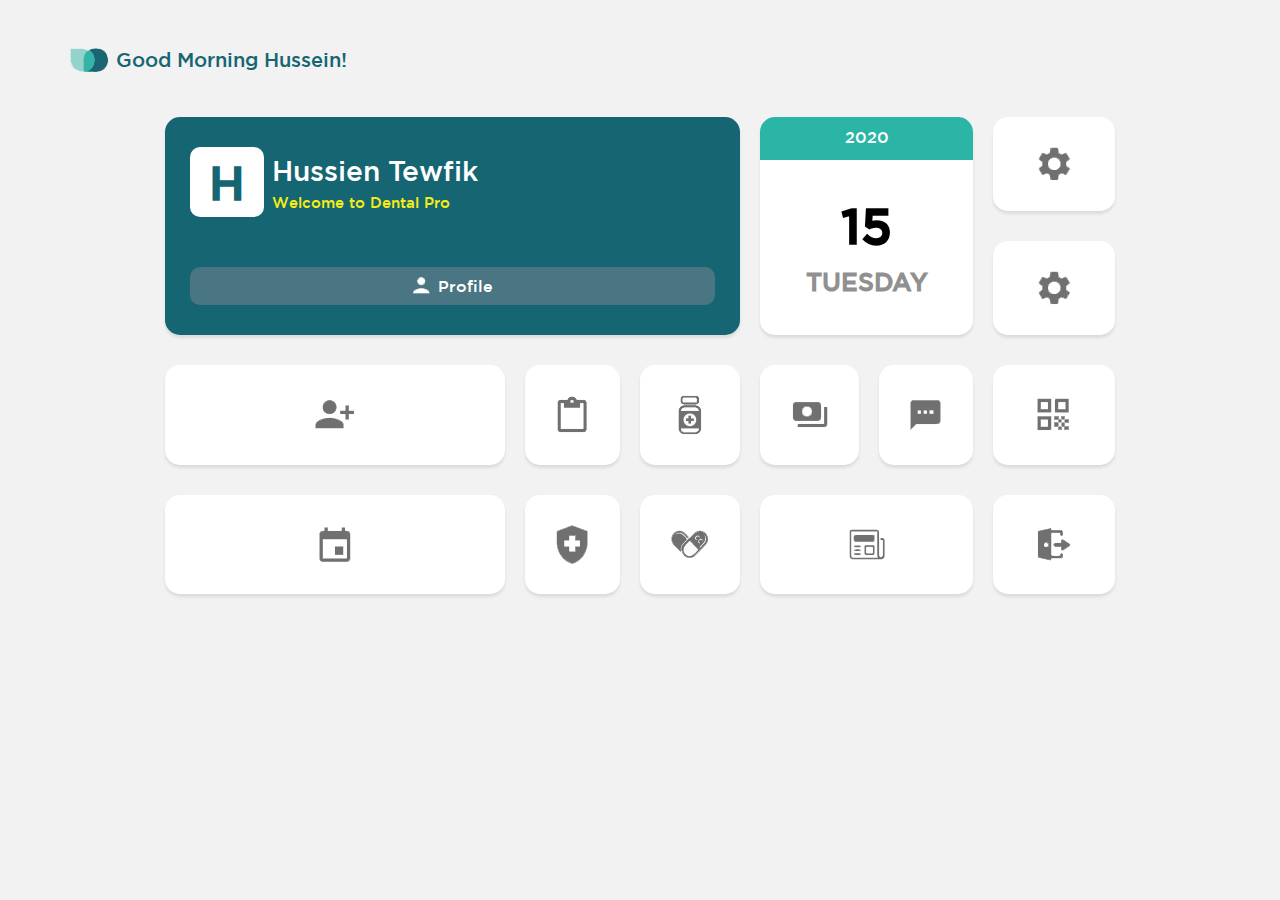
<file: index.html>
<!DOCTYPE html>
<html lang="en">
    <head>
        <title>Home | Dental Pro</title>
        <meta charset="utf-8">
        <meta name="viewport" content="width=device-width, initial-scale=1.0">
        <meta name="description" content="">
        <meta name="author" content="">

        <!-- Favicon -->
        <link rel="icon" href="images/logo.png" type="image/gif" sizes="16x16">

        <!-- Bootstrap -->
        <link href="vendor/bootstrap/css/bootstrap.css" rel="stylesheet" type="text/css">

        <!-- Font -->
        <link href="https://fonts.googleapis.com/css?family=Montserrat:400,400i,700&display=swap" rel="stylesheet" type="text/css">

        <!-- Font Awesome -->
        <link href="vendor/font-awesome/css/font-awesome.css" rel="stylesheet" type="text/css">

        <!-- Custom styles -->
        <link href="css/style.css" rel="stylesheet" type="text/css">
    </head>
    <body>
        <main>
            <div class="container">
                <div class="row mt-5 mb-4 d-flex align-items-center greeting">
                    <img src="images/logo.png" class="mr-2" />
                    <h5 class="mb-0">Good Morning Hussein!</h5>
                </div>
                <div class="icons-wrapper">
                    <div class="wrapper">
                        <div class="welcome-box a">
                            <div class="w-100 d-flex align-items-center">
                                <div class="mr-2 d-flex justify-content-center align-items-center">
                                    <div><p class="letter">H</p></div>
                                </div>
                                <div>
                                    <p class="mb-0 name">Hussien Tewfik</p>
                                    <p class="greeting-txt mb-0">Welcome to Dental Pro</p>
                                </div>
                            </div>
                            <div class="w-100">
                                <a href="javascript:void(0);" class="btn btn-gray w-100 d-flex justify-content-center align-items-center"><img src="images/profile-icon.png" class="mr-2" /><span class="profile-txt">Profile</span></a>
                            </div>
                        </div>
                        <div class="calendar-box b">
                            <div class="calendar-header">
                                <p class="mb-0">2020</p>
                            </div>
                            <div class="calendar-body flex-wrap">
                                <h5 class="w-100">15</h5>
                                <p class="mb-0 text-uppercase">Tuesday</p>
                            </div>
                        </div>
                        <div class="box c"><img src="images/icon2.png" /></div>
                        <div class="box d"><img src="images/icon2.png" /></div>
                        <div class="box e"><img src="images/icon3.png" /></div>
                        <div class="box f"><img src="images/icon4.png" /></div>
                        <div class="box g"><img src="images/icon5.png" /></div>
                        <div class="box h"><img src="images/icon6.png" /></div>
                        <div class="box i"><img src="images/icon7.png" /></div>
                        <div class="box j"><img src="images/icon8.png" /></div>
                        <div class="box k"><img src="images/icon9.png" /></div>
                        <div class="box l"><img src="images/icon10.png" /></div>
                        <div class="box m"><img src="images/icon11.png" /></div>
                        <div class="box n"><img src="images/icon12.png" /></div>
                        <div class="box o"><img src="images/icon13.png" /></div>
                    </div>
                </div>
            </div>
        </main>
        <!-- JQuery 3.5.1 -->
        <script src="vendor/jquery/jquery-3.5.1.min.js"></script>

        <!-- Bootstrap -->
        <script src="vendor/bootstrap/js/bootstrap.min.js"></script>

        <!-- Font Awesome -->
        <script src="vendor/font-awesome/js/fontawesome.min.js"></script>

        <!-- Custom Script -->
        <script src="js/script.js"></script>
    </body>
</html>
</file>
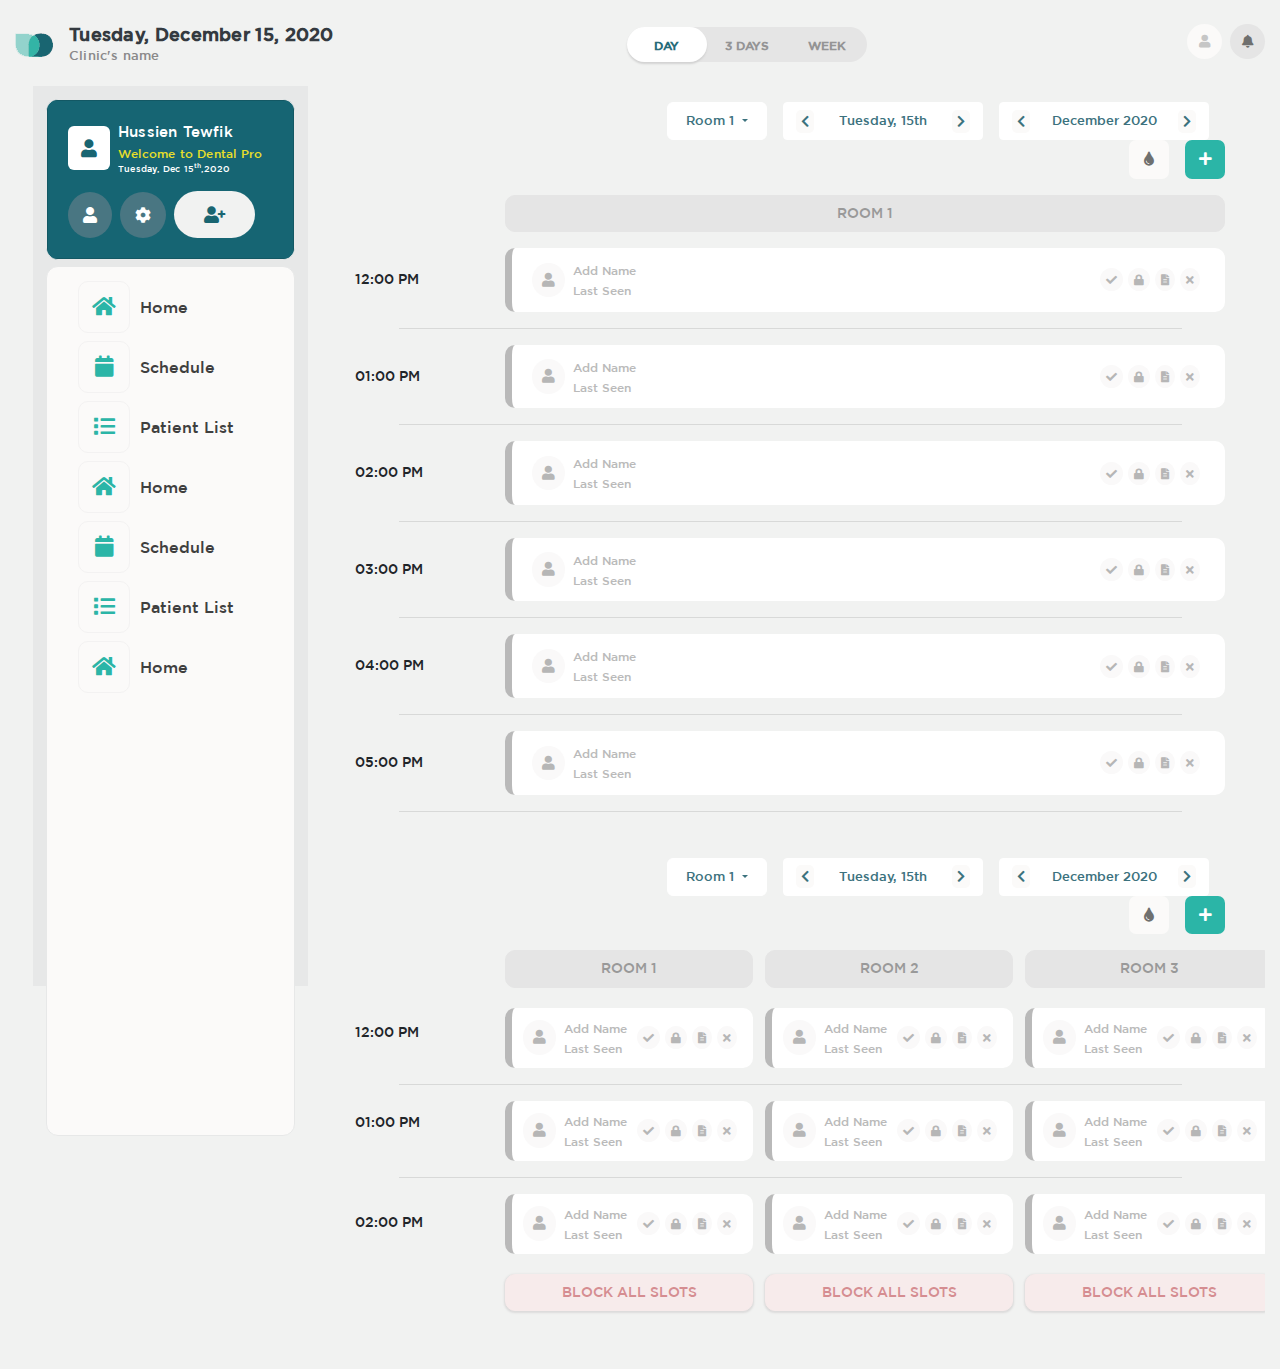
<file: schedule.html>
<!DOCTYPE html>
<html lang="en">
    <head>
        <title>Schedule | Dental Pro</title>
        <meta charset="utf-8">
        <meta name="viewport" content="width=device-width, initial-scale=1.0">
        <meta name="description" content="">
        <meta name="author" content="">

        <!-- Favicon -->
        <link rel="icon" href="images/logo.png" type="image/gif" sizes="16x16">

        <!-- Bootstrap -->
        <link href="vendor/bootstrap/css/bootstrap.css" rel="stylesheet" type="text/css">

        <!-- Font -->
        <link href="https://fonts.googleapis.com/css?family=Montserrat:400,400i,700&display=swap" rel="stylesheet" type="text/css">

        <!-- Font Awesome -->
        <link href="vendor/font-awesome/css/font-awesome.css" rel="stylesheet" type="text/css">
        <link href="https://use.fontawesome.com/releases/v5.0.6/css/all.css" rel="stylesheet">

        <!-- Custom styles -->
        <link href="css/style.css" rel="stylesheet" type="text/css">
    </head>
    <body>
        <div class="schedule container">
            <div class="row mt-4 mb-2">
                <div class="col-md-5 greeting d-flex align-items-center">
                    <div>
                        <img src="images/logo.png" class="mr-3" />
                    </div>
                    <div>
                        <h5 class="mb-0 text-dark font-weight-bold">Tuesday, December 15, 2020</h5>
                        <p class="mb-0 name">Clinic's name</p>
                    </div>
                </div>
                <div class="col-md-4 d-flex align-items-center justify-content-center">
                    <div class="tabs">
                        <input type="radio" id="radio-1" name="tabs" checked />
                        <label class="tab" for="radio-1">DAY</label>
                        <input type="radio" id="radio-2" name="tabs" />
                        <label class="tab" for="radio-2">3 DAYS</label>
                        <input type="radio" id="radio-3" name="tabs" />
                        <label class="tab" for="radio-3">WEEK</label>
                        <span class="glider"></span>
                    </div>
                </div>
                <div class="col-md-3 d-flex justify-content-end right-side">
                    <a href="javascript:void(0)" class="mr-2 user-search"><i class="fas fa-user"></i></a>
                    <a href="javascript:void(0)" class="notification"><i class="fas fa-bell"></i></a>
                </div>
            </div>
            <div class="page-wrapper chiller toggled">
                <!-- <a id="show-sidebar" class="btn btn-sm btn-dark" href="#">
                    <i class="fas fa-bars"></i>
                </a> -->
                <nav id="sidebar" class="sidebar-wrapper">
                    <div class="sidebar-header">
                        <div class="card">
                            <div class="card-body">
                                <div class="d-flex align-items-center mb-3">
                                    <div class="mr-2 d-flex justify-content-center align-items-center">
                                        <div class="user-icon"><i class="fas fa-user"></i></div>
                                    </div>
                                    <div>
                                        <p class="mb-0 name">Hussien Tewfik</p>
                                        <p class="greeting-txt mb-0">Welcome to Dental Pro</p>
                                        <p class="date mb-0">Tuesday, Dec 15<sup>th</sup>,2020</p>
                                    </div>
                                </div>
                                <div class="d-flex align-items-center">
                                    <div class="mr-2 d-flex justify-content-center align-items-center">
                                        <div class="user-icon-two"><a href="javascript:void(0)"><i class="fas fa-user"></i></a></div>
                                    </div>
                                    <div class="mr-2 d-flex justify-content-center align-items-center">
                                        <div class="setting-icon"><a href="javascript:void(0)"><i class="fas fa-cog"></i></a></div>
                                    </div>
                                    <div class="mr-2 d-flex justify-content-center align-items-center">
                                        <div class="user-plus-icon"><a href="javascript:void(0)"><i class="fas fa-user-plus"></i></a></div>
                                    </div>
                                </div>
                            </div>
                        </div>
                    </div>
                    <div class="sidebar-content">
                        <div class="sidebar-menu">
                            <ul>
                                <li><a href="#"><i class="fas fa-home"></i><span>Home</span></a></li>
                                <li><a href="#"><i class="fas fa-calendar"></i><span>Schedule</span></a></li>
                                <li><a href="#"><i class="fas fa-list"></i><span>Patient List</span></a></li>
                                <li><a href="#"><i class="fas fa-home"></i><span>Home</span></a></li>
                                <li><a href="#"><i class="fas fa-calendar"></i><span>Schedule</span></a></li>
                                <li><a href="#"><i class="fas fa-list"></i><span>Patient List</span></a></li>
                                <li><a href="#"><i class="fas fa-home"></i><span>Home</span></a></li>
                            </ul>
                        </div>
                    </div>
                    <!-- sidebar-content  -->
                </nav>
                <!-- sidebar-wrapper  -->

                <!-- Schedule content -->
                <main class="page-content">
                    <div class="schedule-content">
                        <div class="row mb-3">
                            <div class="offset-md-3 col-md-9 d-flex align-items-center justify-content-end flex-wrap filters">
                                <div class="dropdown mr-3">
                                    <button class="btn btn-secondary dropdown-toggle" type="button" id="dropdownMenuButton" data-toggle="dropdown" aria-haspopup="true" aria-expanded="false">
                                      Room 1
                                    </button>
                                    <div class="dropdown-menu" aria-labelledby="dropdownMenuButton">
                                      <a class="dropdown-item" href="#">Room 2</a>
                                      <a class="dropdown-item" href="#">Room 3</a>
                                      <a class="dropdown-item" href="#">Room 4</a>
                                    </div>
                                </div>
                                <div class="day mr-3">
                                    <a class="btn btn-secondary">
                                        <div class="mr-3"><i class="fas fa-chevron-left"></i></div>
                                        <div>Tuesday, 15th</div>
                                        <div class="ml-3"><i class="fas fa-chevron-right"></i></div>
                                    </a>
                                </div>
                                <div class="month mr-3">
                                    <a class="btn btn-secondary">
                                        <div class="mr-3"><i class="fas fa-chevron-left"></i></div>
                                        <div>December 2020</div>
                                        <div class="ml-3"><i class="fas fa-chevron-right"></i></div>
                                    </a>
                                </div>
                                <div class="icons d-flex">
                                    <div class="color mr-3">
                                        <a href="javascript:void(0)"><i class="fas fa-tint"></i></a>
                                    </div>
                                    <div class="plus">
                                        <a href="javascript:void(0)"><i class="fas fa-plus"></i></a>
                                    </div>
                                </div>
                            </div>
                        </div>
                        <div class="row">
                            <div class="offset-md-2 col-md-10 d-flex justify-content-end">
                                <div class="room-number">
                                    <p class="mb-0">Room 1</p>
                                </div>
                            </div>
                        </div>
                        <div class="row d-flex align-items-center mt-3">
                            <div class="col-md-2">
                                <time>12:00 PM</time>
                            </div>
                            <div class="col-md-10">
                                <div class="card details-card">
                                    <div class="card-body">
                                        <div class="d-flex justify-content-between align-items-center">
                                            <div class="d-flex align-items-center">
                                                <div class="mr-2"><i class="fas fa-user"></i></div>
                                                <div class="text">
                                                    <p>Add Name</p>
                                                    <p class="mb-0">Last Seen</p>
                                                </div>
                                            </div>
                                            <div class="d-flex align-items-center icons">
                                                <div><a href="javascript:void(0)"><i class="fas fa-check"></i></a></div>
                                                <div><a href="javascript:void(0)"><i class="fas fa-lock"></i></a></div>
                                                <div><a href="javascript:void(0)"><i class="fas fa-file-alt"></i></a></div>
                                                <div><a href="javascript:void(0)"><i class="fas fa-times"></i></a></div>
                                            </div>
                                        </div>
                                    </div>
                                </div>
                            </div>
                        </div>
                        <hr>

                        <div class="row d-flex align-items-center mt-3">
                            <div class="col-md-2">
                                <time>01:00 PM</time>
                            </div>
                            <div class="col-md-10">
                                <div class="card details-card">
                                    <div class="card-body">
                                        <div class="d-flex justify-content-between align-items-center">
                                            <div class="d-flex align-items-center">
                                                <div class="mr-2"><i class="fas fa-user"></i></div>
                                                <div class="text">
                                                    <p>Add Name</p>
                                                    <p class="mb-0">Last Seen</p>
                                                </div>
                                            </div>
                                            <div class="d-flex align-items-center icons">
                                                <div><a href="javascript:void(0)"><i class="fas fa-check"></i></a></div>
                                                <div><a href="javascript:void(0)"><i class="fas fa-lock"></i></a></div>
                                                <div><a href="javascript:void(0)"><i class="fas fa-file-alt"></i></a></div>
                                                <div><a href="javascript:void(0)"><i class="fas fa-times"></i></a></div>
                                            </div>
                                        </div>
                                    </div>
                                </div>
                            </div>
                        </div>
                        <hr>

                        <div class="row d-flex align-items-center mt-3">
                            <div class="col-md-2">
                                <time>02:00 PM</time>
                            </div>
                            <div class="col-md-10">
                                <div class="card details-card">
                                    <div class="card-body">
                                        <div class="d-flex justify-content-between align-items-center">
                                            <div class="d-flex align-items-center">
                                                <div class="mr-2"><i class="fas fa-user"></i></div>
                                                <div class="text">
                                                    <p>Add Name</p>
                                                    <p class="mb-0">Last Seen</p>
                                                </div>
                                            </div>
                                            <div class="d-flex align-items-center icons">
                                                <div><a href="javascript:void(0)"><i class="fas fa-check"></i></a></div>
                                                <div><a href="javascript:void(0)"><i class="fas fa-lock"></i></a></div>
                                                <div><a href="javascript:void(0)"><i class="fas fa-file-alt"></i></a></div>
                                                <div><a href="javascript:void(0)"><i class="fas fa-times"></i></a></div>
                                            </div>
                                        </div>
                                    </div>
                                </div>
                            </div>
                        </div>
                        <hr>

                        <div class="row d-flex align-items-center mt-3">
                            <div class="col-md-2">
                                <time>03:00 PM</time>
                            </div>
                            <div class="col-md-10">
                                <div class="card details-card">
                                    <div class="card-body">
                                        <div class="d-flex justify-content-between align-items-center">
                                            <div class="d-flex align-items-center">
                                                <div class="mr-2"><i class="fas fa-user"></i></div>
                                                <div class="text">
                                                    <p>Add Name</p>
                                                    <p class="mb-0">Last Seen</p>
                                                </div>
                                            </div>
                                            <div class="d-flex align-items-center icons">
                                                <div><a href="javascript:void(0)"><i class="fas fa-check"></i></a></div>
                                                <div><a href="javascript:void(0)"><i class="fas fa-lock"></i></a></div>
                                                <div><a href="javascript:void(0)"><i class="fas fa-file-alt"></i></a></div>
                                                <div><a href="javascript:void(0)"><i class="fas fa-times"></i></a></div>
                                            </div>
                                        </div>
                                    </div>
                                </div>
                            </div>
                        </div>
                        <hr>

                        <div class="row d-flex align-items-center mt-3">
                            <div class="col-md-2">
                                <time>04:00 PM</time>
                            </div>
                            <div class="col-md-10">
                                <div class="card details-card">
                                    <div class="card-body">
                                        <div class="d-flex justify-content-between align-items-center">
                                            <div class="d-flex align-items-center">
                                                <div class="mr-2"><i class="fas fa-user"></i></div>
                                                <div class="text">
                                                    <p>Add Name</p>
                                                    <p class="mb-0">Last Seen</p>
                                                </div>
                                            </div>
                                            <div class="d-flex align-items-center icons">
                                                <div><a href="javascript:void(0)"><i class="fas fa-check"></i></a></div>
                                                <div><a href="javascript:void(0)"><i class="fas fa-lock"></i></a></div>
                                                <div><a href="javascript:void(0)"><i class="fas fa-file-alt"></i></a></div>
                                                <div><a href="javascript:void(0)"><i class="fas fa-times"></i></a></div>
                                            </div>
                                        </div>
                                    </div>
                                </div>
                            </div>
                        </div>
                        <hr>

                        <div class="row d-flex align-items-center mt-3">
                            <div class="col-md-2">
                                <time>05:00 PM</time>
                            </div>
                            <div class="col-md-10">
                                <div class="card details-card">
                                    <div class="card-body">
                                        <div class="d-flex justify-content-between align-items-center">
                                            <div class="d-flex align-items-center">
                                                <div class="mr-2"><i class="fas fa-user"></i></div>
                                                <div class="text">
                                                    <p>Add Name</p>
                                                    <p class="mb-0">Last Seen</p>
                                                </div>
                                            </div>
                                            <div class="d-flex align-items-center icons">
                                                <div><a href="javascript:void(0)"><i class="fas fa-check"></i></a></div>
                                                <div><a href="javascript:void(0)"><i class="fas fa-lock"></i></a></div>
                                                <div><a href="javascript:void(0)"><i class="fas fa-file-alt"></i></a></div>
                                                <div><a href="javascript:void(0)"><i class="fas fa-times"></i></a></div>
                                            </div>
                                        </div>
                                    </div>
                                </div>
                            </div>
                        </div>
                        <hr>

                    </div>

                    <!-- Start Rooms -->
                    <div class="schedule-content multi">

                        <!-- Header -->
                        <div class="row mb-3">
                            <div class="offset-md-3 col-md-9 d-flex align-items-center justify-content-end flex-wrap filters">
                                <div class="dropdown mr-3">
                                    <button class="btn btn-secondary dropdown-toggle" type="button" id="dropdownMenuButton" data-toggle="dropdown" aria-haspopup="true" aria-expanded="false">
                                      Room 1
                                    </button>
                                    <div class="dropdown-menu" aria-labelledby="dropdownMenuButton">
                                      <a class="dropdown-item" href="#">Room 2</a>
                                      <a class="dropdown-item" href="#">Room 3</a>
                                      <a class="dropdown-item" href="#">Room 4</a>
                                    </div>
                                </div>
                                <div class="day mr-3">
                                    <a class="btn btn-secondary">
                                        <div class="mr-3"><i class="fas fa-chevron-left"></i></div>
                                        <div>Tuesday, 15th</div>
                                        <div class="ml-3"><i class="fas fa-chevron-right"></i></div>
                                    </a>
                                </div>
                                <div class="month mr-3">
                                    <a class="btn btn-secondary">
                                        <div class="mr-3"><i class="fas fa-chevron-left"></i></div>
                                        <div>December 2020</div>
                                        <div class="ml-3"><i class="fas fa-chevron-right"></i></div>
                                    </a>
                                </div>
                                <div class="icons d-flex">
                                    <div class="color mr-3">
                                        <a href="javascript:void(0)"><i class="fas fa-tint"></i></a>
                                    </div>
                                    <div class="plus">
                                        <a href="javascript:void(0)"><i class="fas fa-plus"></i></a>
                                    </div>
                                </div>
                            </div>
                        </div>

                        <!-- Row 1 -->
                        <div class="row d-flex align-items-center mt-3">

                            <!-- Time -->
                            <div class="col-md-2">
                                <p class="time">12:00 PM</p>
                            </div>
                            <div class="col-md-10 d-flex">
                                <!-- Room 1 -->
                                <div class="card details-card">
                                    <!-- Special for first row only -->
                                    <div class="room-number">
                                        <p class="mb-0">Room 1</p>
                                    </div>
                                    <div class="card-body">
                                        <div class="d-flex justify-content-between align-items-center">
                                            <div class="d-flex align-items-center">
                                                <div class="mr-2"><i class="fas fa-user"></i></div>
                                                <div class="text">
                                                    <p>Add Name</p>
                                                    <p class="mb-0">Last Seen</p>
                                                </div>
                                            </div>
                                            <div class="d-flex align-items-center icons">
                                                <div><a href="javascript:void(0)"><i class="fas fa-check"></i></a></div>
                                                <div><a href="javascript:void(0)"><i class="fas fa-lock"></i></a></div>
                                                <div><a href="javascript:void(0)"><i class="fas fa-file-alt"></i></a></div>
                                                <div><a href="javascript:void(0)"><i class="fas fa-times"></i></a></div>
                                            </div>
                                        </div>
                                    </div>
                                </div>
                                <!-- Room 2 -->
                                <div class="card details-card">
                                    <!-- Special for first row only -->
                                    <div class="room-number">
                                        <p class="mb-0">Room 2</p>
                                    </div>
                                    <div class="card-body">
                                        <div class="d-flex justify-content-between align-items-center">
                                            <div class="d-flex align-items-center">
                                                <div class="mr-2"><i class="fas fa-user"></i></div>
                                                <div class="text">
                                                    <p>Add Name</p>
                                                    <p class="mb-0">Last Seen</p>
                                                </div>
                                            </div>
                                            <div class="d-flex align-items-center icons">
                                                <div><a href="javascript:void(0)"><i class="fas fa-check"></i></a></div>
                                                <div><a href="javascript:void(0)"><i class="fas fa-lock"></i></a></div>
                                                <div><a href="javascript:void(0)"><i class="fas fa-file-alt"></i></a></div>
                                                <div><a href="javascript:void(0)"><i class="fas fa-times"></i></a></div>
                                            </div>
                                        </div>
                                    </div>
                                </div>
                                <!-- Room 3 -->
                                <div class="card details-card">
                                    <!-- Special for first row only -->
                                    <div class="room-number">
                                        <p class="mb-0">Room 3</p>
                                    </div>
                                    <div class="card-body">
                                        <div class="d-flex justify-content-between align-items-center">
                                            <div class="d-flex align-items-center">
                                                <div class="mr-2"><i class="fas fa-user"></i></div>
                                                <div class="text">
                                                    <p>Add Name</p>
                                                    <p class="mb-0">Last Seen</p>
                                                </div>
                                            </div>
                                            <div class="d-flex align-items-center icons">
                                                <div><a href="javascript:void(0)"><i class="fas fa-check"></i></a></div>
                                                <div><a href="javascript:void(0)"><i class="fas fa-lock"></i></a></div>
                                                <div><a href="javascript:void(0)"><i class="fas fa-file-alt"></i></a></div>
                                                <div><a href="javascript:void(0)"><i class="fas fa-times"></i></a></div>
                                            </div>
                                        </div>
                                    </div>
                                </div>
                                <!-- Room 4 -->
                                <div class="card details-card">
                                    <!-- Special for first row only -->
                                    <div class="room-number">
                                        <p class="mb-0">Room 4</p>
                                    </div>
                                    <div class="card-body">
                                        <div class="d-flex justify-content-between align-items-center">
                                            <div class="d-flex align-items-center">
                                                <div class="mr-2"><i class="fas fa-user"></i></div>
                                                <div class="text">
                                                    <p>Add Name</p>
                                                    <p class="mb-0">Last Seen</p>
                                                </div>
                                            </div>
                                            <div class="d-flex align-items-center icons">
                                                <div><a href="javascript:void(0)"><i class="fas fa-check"></i></a></div>
                                                <div><a href="javascript:void(0)"><i class="fas fa-lock"></i></a></div>
                                                <div><a href="javascript:void(0)"><i class="fas fa-file-alt"></i></a></div>
                                                <div><a href="javascript:void(0)"><i class="fas fa-times"></i></a></div>
                                            </div>
                                        </div>
                                    </div>
                                </div>
                                <!-- Room 5 -->
                                <div class="card details-card">
                                    <!-- Special for first row only -->
                                    <div class="room-number">
                                        <p class="mb-0">Room 5</p>
                                    </div>
                                    <div class="card-body">
                                        <div class="d-flex justify-content-between align-items-center">
                                            <div class="d-flex align-items-center">
                                                <div class="mr-2"><i class="fas fa-user"></i></div>
                                                <div class="text">
                                                    <p>Add Name</p>
                                                    <p class="mb-0">Last Seen</p>
                                                </div>
                                            </div>
                                            <div class="d-flex align-items-center icons">
                                                <div><a href="javascript:void(0)"><i class="fas fa-check"></i></a></div>
                                                <div><a href="javascript:void(0)"><i class="fas fa-lock"></i></a></div>
                                                <div><a href="javascript:void(0)"><i class="fas fa-file-alt"></i></a></div>
                                                <div><a href="javascript:void(0)"><i class="fas fa-times"></i></a></div>
                                            </div>
                                        </div>
                                    </div>
                                </div>
                                <!-- Room 6 -->
                                <div class="card details-card">
                                    <!-- Special for first row only -->
                                    <div class="room-number">
                                        <p class="mb-0">Room 6</p>
                                    </div>
                                    <div class="card-body">
                                        <div class="d-flex justify-content-between align-items-center">
                                            <div class="d-flex align-items-center">
                                                <div class="mr-2"><i class="fas fa-user"></i></div>
                                                <div class="text">
                                                    <p>Add Name</p>
                                                    <p class="mb-0">Last Seen</p>
                                                </div>
                                            </div>
                                            <div class="d-flex align-items-center icons">
                                                <div><a href="javascript:void(0)"><i class="fas fa-check"></i></a></div>
                                                <div><a href="javascript:void(0)"><i class="fas fa-lock"></i></a></div>
                                                <div><a href="javascript:void(0)"><i class="fas fa-file-alt"></i></a></div>
                                                <div><a href="javascript:void(0)"><i class="fas fa-times"></i></a></div>
                                            </div>
                                        </div>
                                    </div>
                                </div>
                                <!-- Room 7 -->
                                <div class="card details-card">
                                    <!-- Special for first row only -->
                                    <div class="room-number">
                                        <p class="mb-0">Room 7</p>
                                    </div>
                                    <div class="card-body">
                                        <div class="d-flex justify-content-between align-items-center">
                                            <div class="d-flex align-items-center">
                                                <div class="mr-2"><i class="fas fa-user"></i></div>
                                                <div class="text">
                                                    <p>Add Name</p>
                                                    <p class="mb-0">Last Seen</p>
                                                </div>
                                            </div>
                                            <div class="d-flex align-items-center icons">
                                                <div><a href="javascript:void(0)"><i class="fas fa-check"></i></a></div>
                                                <div><a href="javascript:void(0)"><i class="fas fa-lock"></i></a></div>
                                                <div><a href="javascript:void(0)"><i class="fas fa-file-alt"></i></a></div>
                                                <div><a href="javascript:void(0)"><i class="fas fa-times"></i></a></div>
                                            </div>
                                        </div>
                                    </div>
                                </div>
                            </div>
                        </div>
                        <hr>

                        <!-- Row 2 -->
                        <div class="row d-flex align-items-center mt-3 mb-3">
                            <!-- Time -->
                            <div class="col-md-2">
                                <p>01:00 PM</p>
                            </div>
                            <div class="col-md-10 d-flex">
                                <!-- Room 1 -->
                                <div class="card details-card">
                                    <div class="card-body">
                                        <div class="d-flex justify-content-between align-items-center">
                                            <div class="d-flex align-items-center">
                                                <div class="mr-2"><i class="fas fa-user"></i></div>
                                                <div class="text">
                                                    <p>Add Name</p>
                                                    <p class="mb-0">Last Seen</p>
                                                </div>
                                            </div>
                                            <div class="d-flex align-items-center icons">
                                                <div><a href="javascript:void(0)"><i class="fas fa-check"></i></a></div>
                                                <div><a href="javascript:void(0)"><i class="fas fa-lock"></i></a></div>
                                                <div><a href="javascript:void(0)"><i class="fas fa-file-alt"></i></a></div>
                                                <div><a href="javascript:void(0)"><i class="fas fa-times"></i></a></div>
                                            </div>
                                        </div>
                                    </div>
                                </div>
                                <!-- Room 2 -->
                                <div class="card details-card">
                                    <div class="card-body">
                                        <div class="d-flex justify-content-between align-items-center">
                                            <div class="d-flex align-items-center">
                                                <div class="mr-2"><i class="fas fa-user"></i></div>
                                                <div class="text">
                                                    <p>Add Name</p>
                                                    <p class="mb-0">Last Seen</p>
                                                </div>
                                            </div>
                                            <div class="d-flex align-items-center icons">
                                                <div><a href="javascript:void(0)"><i class="fas fa-check"></i></a></div>
                                                <div><a href="javascript:void(0)"><i class="fas fa-lock"></i></a></div>
                                                <div><a href="javascript:void(0)"><i class="fas fa-file-alt"></i></a></div>
                                                <div><a href="javascript:void(0)"><i class="fas fa-times"></i></a></div>
                                            </div>
                                        </div>
                                    </div>
                                </div>
                                <!-- Room 3 -->
                                <div class="card details-card">
                                    <div class="card-body">
                                        <div class="d-flex justify-content-between align-items-center">
                                            <div class="d-flex align-items-center">
                                                <div class="mr-2"><i class="fas fa-user"></i></div>
                                                <div class="text">
                                                    <p>Add Name</p>
                                                    <p class="mb-0">Last Seen</p>
                                                </div>
                                            </div>
                                            <div class="d-flex align-items-center icons">
                                                <div><a href="javascript:void(0)"><i class="fas fa-check"></i></a></div>
                                                <div><a href="javascript:void(0)"><i class="fas fa-lock"></i></a></div>
                                                <div><a href="javascript:void(0)"><i class="fas fa-file-alt"></i></a></div>
                                                <div><a href="javascript:void(0)"><i class="fas fa-times"></i></a></div>
                                            </div>
                                        </div>
                                    </div>
                                </div>
                                <!-- Room 4 -->
                                <div class="card details-card">
                                    <div class="card-body">
                                        <div class="d-flex justify-content-between align-items-center">
                                            <div class="d-flex align-items-center">
                                                <div class="mr-2"><i class="fas fa-user"></i></div>
                                                <div class="text">
                                                    <p>Add Name</p>
                                                    <p class="mb-0">Last Seen</p>
                                                </div>
                                            </div>
                                            <div class="d-flex align-items-center icons">
                                                <div><a href="javascript:void(0)"><i class="fas fa-check"></i></a></div>
                                                <div><a href="javascript:void(0)"><i class="fas fa-lock"></i></a></div>
                                                <div><a href="javascript:void(0)"><i class="fas fa-file-alt"></i></a></div>
                                                <div><a href="javascript:void(0)"><i class="fas fa-times"></i></a></div>
                                            </div>
                                        </div>
                                    </div>
                                </div>
                                <!-- Room 5 -->
                                <div class="card details-card">
                                    <div class="card-body">
                                        <div class="d-flex justify-content-between align-items-center">
                                            <div class="d-flex align-items-center">
                                                <div class="mr-2"><i class="fas fa-user"></i></div>
                                                <div class="text">
                                                    <p>Add Name</p>
                                                    <p class="mb-0">Last Seen</p>
                                                </div>
                                            </div>
                                            <div class="d-flex align-items-center icons">
                                                <div><a href="javascript:void(0)"><i class="fas fa-check"></i></a></div>
                                                <div><a href="javascript:void(0)"><i class="fas fa-lock"></i></a></div>
                                                <div><a href="javascript:void(0)"><i class="fas fa-file-alt"></i></a></div>
                                                <div><a href="javascript:void(0)"><i class="fas fa-times"></i></a></div>
                                            </div>
                                        </div>
                                    </div>
                                </div>
                                <!-- Room 6 -->
                                <div class="card details-card">
                                    <div class="card-body">
                                        <div class="d-flex justify-content-between align-items-center">
                                            <div class="d-flex align-items-center">
                                                <div class="mr-2"><i class="fas fa-user"></i></div>
                                                <div class="text">
                                                    <p>Add Name</p>
                                                    <p class="mb-0">Last Seen</p>
                                                </div>
                                            </div>
                                            <div class="d-flex align-items-center icons">
                                                <div><a href="javascript:void(0)"><i class="fas fa-check"></i></a></div>
                                                <div><a href="javascript:void(0)"><i class="fas fa-lock"></i></a></div>
                                                <div><a href="javascript:void(0)"><i class="fas fa-file-alt"></i></a></div>
                                                <div><a href="javascript:void(0)"><i class="fas fa-times"></i></a></div>
                                            </div>
                                        </div>
                                    </div>
                                </div>
                                <!-- Room 7 -->
                                <div class="card details-card">
                                    <div class="card-body">
                                        <div class="d-flex justify-content-between align-items-center">
                                            <div class="d-flex align-items-center">
                                                <div class="mr-2"><i class="fas fa-user"></i></div>
                                                <div class="text">
                                                    <p>Add Name</p>
                                                    <p class="mb-0">Last Seen</p>
                                                </div>
                                            </div>
                                            <div class="d-flex align-items-center icons">
                                                <div><a href="javascript:void(0)"><i class="fas fa-check"></i></a></div>
                                                <div><a href="javascript:void(0)"><i class="fas fa-lock"></i></a></div>
                                                <div><a href="javascript:void(0)"><i class="fas fa-file-alt"></i></a></div>
                                                <div><a href="javascript:void(0)"><i class="fas fa-times"></i></a></div>
                                            </div>
                                        </div>
                                    </div>
                                </div>
                            </div>
                        </div>
                        <hr>

                        <!-- Last Row -->
                        <div class="row d-flex align-items-center mt-3 mb-3">
                            <!-- Time -->
                            <div class="col-md-2 last-time">
                                <p>02:00 PM</p>
                            </div>
                            <div class="col-md-10 d-flex">
                                <!-- Room 1 -->
                                <div class="card details-card">
                                    <div class="card-body">
                                        <div class="d-flex justify-content-between align-items-center">
                                            <div class="d-flex align-items-center">
                                                <div class="mr-2"><i class="fas fa-user"></i></div>
                                                <div class="text">
                                                    <p>Add Name</p>
                                                    <p class="mb-0">Last Seen</p>
                                                </div>
                                            </div>
                                            <div class="d-flex align-items-center icons">
                                                <div><a href="javascript:void(0)"><i class="fas fa-check"></i></a></div>
                                                <div><a href="javascript:void(0)"><i class="fas fa-lock"></i></a></div>
                                                <div><a href="javascript:void(0)"><i class="fas fa-file-alt"></i></a></div>
                                                <div><a href="javascript:void(0)"><i class="fas fa-times"></i></a></div>
                                            </div>
                                        </div>
                                    </div>
                                    <!-- Special for last row -->
                                    <div class="block">
                                        <a href="javascript:void(0)"><p class="mb-0">Block all Slots</p></a>
                                    </div>
                                </div>
                                <!-- Room 2 -->
                                <div class="card details-card">
                                    <div class="card-body">
                                        <div class="d-flex justify-content-between align-items-center">
                                            <div class="d-flex align-items-center">
                                                <div class="mr-2"><i class="fas fa-user"></i></div>
                                                <div class="text">
                                                    <p>Add Name</p>
                                                    <p class="mb-0">Last Seen</p>
                                                </div>
                                            </div>
                                            <div class="d-flex align-items-center icons">
                                                <div><a href="javascript:void(0)"><i class="fas fa-check"></i></a></div>
                                                <div><a href="javascript:void(0)"><i class="fas fa-lock"></i></a></div>
                                                <div><a href="javascript:void(0)"><i class="fas fa-file-alt"></i></a></div>
                                                <div><a href="javascript:void(0)"><i class="fas fa-times"></i></a></div>
                                            </div>
                                        </div>
                                    </div>
                                    <!-- Special for last row -->
                                    <div class="block">
                                        <a href="javascript:void(0)"><p class="mb-0">Block all Slots</p></a>
                                    </div>
                                </div>
                                <!-- Room 3 -->
                                <div class="card details-card">
                                    <div class="card-body">
                                        <div class="d-flex justify-content-between align-items-center">
                                            <div class="d-flex align-items-center">
                                                <div class="mr-2"><i class="fas fa-user"></i></div>
                                                <div class="text">
                                                    <p>Add Name</p>
                                                    <p class="mb-0">Last Seen</p>
                                                </div>
                                            </div>
                                            <div class="d-flex align-items-center icons">
                                                <div><a href="javascript:void(0)"><i class="fas fa-check"></i></a></div>
                                                <div><a href="javascript:void(0)"><i class="fas fa-lock"></i></a></div>
                                                <div><a href="javascript:void(0)"><i class="fas fa-file-alt"></i></a></div>
                                                <div><a href="javascript:void(0)"><i class="fas fa-times"></i></a></div>
                                            </div>
                                        </div>
                                    </div>
                                    <!-- Special for last row -->
                                    <div class="block">
                                        <a href="javascript:void(0)"><p class="mb-0">Block all Slots</p></a>
                                    </div>
                                </div>
                                <!-- Room 4 -->
                                <div class="card details-card">
                                    <div class="card-body">
                                        <div class="d-flex justify-content-between align-items-center">
                                            <div class="d-flex align-items-center">
                                                <div class="mr-2"><i class="fas fa-user"></i></div>
                                                <div class="text">
                                                    <p>Add Name</p>
                                                    <p class="mb-0">Last Seen</p>
                                                </div>
                                            </div>
                                            <div class="d-flex align-items-center icons">
                                                <div><a href="javascript:void(0)"><i class="fas fa-check"></i></a></div>
                                                <div><a href="javascript:void(0)"><i class="fas fa-lock"></i></a></div>
                                                <div><a href="javascript:void(0)"><i class="fas fa-file-alt"></i></a></div>
                                                <div><a href="javascript:void(0)"><i class="fas fa-times"></i></a></div>
                                            </div>
                                        </div>
                                    </div>
                                    <!-- Special for last row -->
                                    <div class="block">
                                        <a href="javascript:void(0)"><p class="mb-0">Block all Slots</p></a>
                                    </div>
                                </div>
                                <!-- Room 5 -->
                                <div class="card details-card">
                                    <div class="card-body">
                                        <div class="d-flex justify-content-between align-items-center">
                                            <div class="d-flex align-items-center">
                                                <div class="mr-2"><i class="fas fa-user"></i></div>
                                                <div class="text">
                                                    <p>Add Name</p>
                                                    <p class="mb-0">Last Seen</p>
                                                </div>
                                            </div>
                                            <div class="d-flex align-items-center icons">
                                                <div><a href="javascript:void(0)"><i class="fas fa-check"></i></a></div>
                                                <div><a href="javascript:void(0)"><i class="fas fa-lock"></i></a></div>
                                                <div><a href="javascript:void(0)"><i class="fas fa-file-alt"></i></a></div>
                                                <div><a href="javascript:void(0)"><i class="fas fa-times"></i></a></div>
                                            </div>
                                        </div>
                                    </div>
                                    <!-- Special for last row -->
                                    <div class="block">
                                        <a href="javascript:void(0)"><p class="mb-0">Block all Slots</p></a>
                                    </div>
                                </div>
                                <!-- Room 6 -->
                                <div class="card details-card">
                                    <div class="card-body">
                                        <div class="d-flex justify-content-between align-items-center">
                                            <div class="d-flex align-items-center">
                                                <div class="mr-2"><i class="fas fa-user"></i></div>
                                                <div class="text">
                                                    <p>Add Name</p>
                                                    <p class="mb-0">Last Seen</p>
                                                </div>
                                            </div>
                                            <div class="d-flex align-items-center icons">
                                                <div><a href="javascript:void(0)"><i class="fas fa-check"></i></a></div>
                                                <div><a href="javascript:void(0)"><i class="fas fa-lock"></i></a></div>
                                                <div><a href="javascript:void(0)"><i class="fas fa-file-alt"></i></a></div>
                                                <div><a href="javascript:void(0)"><i class="fas fa-times"></i></a></div>
                                            </div>
                                        </div>
                                    </div>
                                    <!-- Special for last row -->
                                    <div class="block">
                                        <a href="javascript:void(0)"><p class="mb-0">Block all Slots</p></a>
                                    </div>
                                </div>
                                <!-- Room 7 -->
                                <div class="card details-card">
                                    <div class="card-body">
                                        <div class="d-flex justify-content-between align-items-center">
                                            <div class="d-flex align-items-center">
                                                <div class="mr-2"><i class="fas fa-user"></i></div>
                                                <div class="text">
                                                    <p>Add Name</p>
                                                    <p class="mb-0">Last Seen</p>
                                                </div>
                                            </div>
                                            <div class="d-flex align-items-center icons">
                                                <div><a href="javascript:void(0)"><i class="fas fa-check"></i></a></div>
                                                <div><a href="javascript:void(0)"><i class="fas fa-lock"></i></a></div>
                                                <div><a href="javascript:void(0)"><i class="fas fa-file-alt"></i></a></div>
                                                <div><a href="javascript:void(0)"><i class="fas fa-times"></i></a></div>
                                            </div>
                                        </div>
                                    </div>
                                    <!-- Special for last row -->
                                    <div class="block">
                                        <a href="javascript:void(0)"><p class="mb-0">Block all Slots</p></a>
                                    </div>
                                </div>
                            </div>
                        </div>

                    </div>
                    <!-- End Rooms -->
                </main>
                
            </div>
        </div>
        <!-- JQuery 3.5.1 -->
        <script src="vendor/jquery/jquery-3.5.1.min.js"></script>
        <script src="https://cdnjs.cloudflare.com/ajax/libs/popper.js/1.12.9/umd/popper.min.js" integrity="sha384-ApNbgh9B+Y1QKtv3Rn7W3mgPxhU9K/ScQsAP7hUibX39j7fakFPskvXusvfa0b4Q" crossorigin="anonymous"></script>

        <!-- Bootstrap -->
        <script src="vendor/bootstrap/js/bootstrap.min.js"></script>

        <!-- Font Awesome -->
        <script src="vendor/font-awesome/js/fontawesome.min.js"></script>

        <!-- Custom Script -->
        <script src="js/script.js"></script>
    </body>
</html>
</file>
<file: css/style.css>
/* Fonts */
@font-face {
    font-family: gotham;
    src: url(../fonts/gotham/GothamMedium.ttf);
}

/* Main CSS */
body {
    background-color: #F1F2F1;
    font-family: gotham;
}
a:hover, a:active, a:focus {
    color: #fff;
    text-decoration: none;
}
.btn-gray {
    background-color: #497682;
    color: #fff;
    border-radius: 10px;
}
.btn-gray:hover, .btn-gray:active, .btn-gray:focus {
    background-color: #497682;
    color: #fff;
    box-shadow: none;
}

/* Home Page */
.greeting h5 {
    color: #166573;
}
.icons-wrapper {
    padding: 1.3rem 5rem;
}
.icons-wrapper .name {
    font-size: 28px;
    color: #fff;
}
.icons-wrapper .greeting-txt {
    font-size: 15px;
    color: #F5EC13;
}
.wrapper {
    display: grid;
    grid-gap: 20px;
    grid-template-columns: 100px 100px 100px;
    background-color: transparent;
    color: #444;
}
.wrapper .letter {
    font-size: 47px;
    background-color: #fff;
    color: #166573;
    font-weight: 600;
    text-align: center;
    margin-bottom: 0;
    padding: 0rem 1.2rem;
    border-radius: 10px;
    vertical-align: middle;
}
.welcome-box {
    background-color: #166573;
    color: #000;
    border-radius: 15px;
    padding: 30px 25px;
    cursor: pointer;
    box-shadow: 0px 3px 3px 0px #dcdcdc;
    text-align: center;
    margin-bottom: 10px;
}
.calendar-box {
    background-color: #fff;
    color: #000;
    border-radius: 15px;
    cursor: pointer;
    box-shadow: 0px 3px 3px 0px #dcdcdc;
    text-align: center;
    margin-bottom: 10px;
}
.box {
    background-color: #fff;
    color: #000;
    border-radius: 15px;
    padding: 30px 25px;
    cursor: pointer;
    box-shadow: 0px 3px 3px 0px #dcdcdc;
    text-align: center;
    display: flex;
    align-items: center;
    justify-content: center;
    margin-bottom: 10px;
}
.box:hover, .box:active, .box:focus {
    background-color: #E5E5E5;
}
.a {
    grid-column: 1 / 6;
    grid-row: 1 / 3;
    background-color: #166573;
    color: #fff;
    display: flex;
    flex-wrap: wrap;
    align-content: space-between;
    text-align: left;
}
.b {
    grid-column: 6/8;
    grid-row: 1 / 3;
}
.b .calendar-header {
    background-color: #2BB5A7;
    width: 100%;
    border-top-left-radius: 15px;
    border-top-right-radius: 15px;
    color: #fff;
    height: 20%;
}
.b .calendar-header p {
    color: #fff;
    font-size: 16px;
    padding: 8px;
}
.b .calendar-body {
    display: flex;
    justify-content: center;
    align-content: center;
    height: 80%;
}
.b .calendar-body h5 {
    font-size: 50px;
    color: #000;
    font-weight: 600;
}
.b .calendar-body p {
    font-size: 25px;
    color: #909090;
    font-weight: 600;
}
.c {
    grid-column: 8/11;
    grid-row: 1;
}
.d {
    grid-column: 8/11;
    grid-row: 2;
}
.e {
    grid-column: 1/4;
    grid-row: 3;
}
.f {
    grid-column: 4/5;
    grid-row: 3;
}
.g {
    grid-column: 5/6;
    grid-row: 3;
}
.h {
    grid-column: 6/7;
    grid-row: 3;
}
.i {
    grid-column: 7/8;
    grid-row: 3;
}
.j {
    grid-column: 8/11;
    grid-row: 3;
}
.k {
    grid-column: 1/4;
    grid-row: 4;
}
.l {
    grid-column: 4/5;
    grid-row: 4;
}
.m {
    grid-column: 5/6;
    grid-row: 4;
}
.n {
    grid-column: 6/8;
    grid-row: 4;
}
.o {
    grid-column: 8/11;
    grid-row: 4;
}

@media (max-width: 1023px) {
    .wrapper {
        display: flex;
        flex-wrap: wrap;
        justify-content: center;
    }
    .icons-wrapper {
        padding: 0.5rem;
    }
    .box {
        background-color: #fff;
        color: #000;
        border-radius: 15px;
        padding: 30px 25px;
        cursor: pointer;
        box-shadow: 0px 3px 3px 0px #dcdcdc;
        text-align: center;
        display: flex;
        align-items: center;
        justify-content: center;
        width: 44%;
        margin-right: 1%;
        margin-left: 1%;
    }
    .welcome-box {
        background-color: #166573;
        color: #000;
        border-radius: 15px;
        padding: 30px 25px;
        cursor: pointer;
        box-shadow: 0px 3px 3px 0px #dcdcdc;
        text-align: center;
        width: 100%;
    }
    .calendar-box {
        background-color: #fff;
        color: #000;
        border-radius: 15px;
        cursor: pointer;
        box-shadow: 0px 3px 3px 0px #dcdcdc;
        text-align: center;
        width: 100%;
    }
    .icons-wrapper .name {
        font-size: 20px;
        color: #fff;
    }
    .icons-wrapper .greeting-txt {
        font-size: 12px;
        color: #F5EC13;
    }
    .btn-gray {
        margin-top: 10px;
    }
    .greeting {
        justify-content: center;
    }
    .b .calendar-header {
        background-color: #2BB5A7;
        width: 100%;
        border-top-left-radius: 15px;
        border-top-right-radius: 15px;
        color: #fff;
        height: 26%;
    }
    .b .calendar-body {
        display: flex;
        justify-content: center;
        align-content: center;
        height: 74%;
    }
    .icons-wrapper {
        padding: 0;
    }
    .b .calendar-body h5 {
        font-size: 40px;
        margin-bottom: 0;
        margin-top: 11px;
    }
    .profile-txt {
        margin-top: 8px;
    }
}

@media (min-width: 800px) and (max-width: 1030px) {
    .icons-wrapper {
        padding: 1.3rem 2rem;
    }
}

/* Schedule Page */
body {
    font-size: 0.9rem;
}
.schedule.container {
    max-width: 1325px;
}
.page-wrapper .sidebar-wrapper,
.sidebar-wrapper .sidebar-brand > a,
.sidebar-wrapper .sidebar-dropdown > a:after,
.sidebar-wrapper .sidebar-menu .sidebar-dropdown .sidebar-submenu li a:before,
.sidebar-wrapper ul li a i,
.page-wrapper .page-content,
.sidebar-wrapper .sidebar-search input.search-menu,
.sidebar-wrapper .sidebar-search .input-group-text,
.sidebar-wrapper .sidebar-menu ul li a,
#show-sidebar,
#close-sidebar {
    -webkit-transition: all 0.3s ease;
    -moz-transition: all 0.3s ease;
    -ms-transition: all 0.3s ease;
    -o-transition: all 0.3s ease;
    transition: all 0.3s ease;
}
/*---------------- Toggeled sidebar ----------------*/  
.page-wrapper.toggled .sidebar-wrapper {
    left: 33px;
    background-color: #E7E8E8;
}  
@media screen and (min-width: 768px) {
    .page-wrapper.toggled .page-content {
      padding-left: 300px;
    }
}
/*---------------- Show sidebar button ----------------*/
#show-sidebar {
    position: fixed;
    left: 0;
    top: 10px;
    border-radius: 0 4px 4px 0px;
    width: 35px;
    transition-delay: 0.3s;
}
.page-wrapper.toggled #show-sidebar {
    left: -40px;
}
/*---------------- Sidebar-wrapper ----------------*/  
.sidebar-wrapper {
    width: 275px;
    height: 100%;
    max-height: 100%;
    position: fixed;
    top: 86px;
    left: -300px;
    z-index: 999;
}
.sidebar-wrapper ul {
    list-style-type: none;
    padding: 0;
    margin: 10px 0 0 0;
}  
.sidebar-wrapper a {
    text-decoration: none;
}  
/*---------------- Sidebar-content ----------------*/
.sidebar-content {
    max-height: calc(100% - 30px);
    height: calc(100% - 30px);
    overflow-y: auto;
    position: relative;
    background-color: #FBFAF9;
    margin: 6px 13px 6px 13px;
    border-radius: 12px;
    border: 1px solid #e7e8e8;
}  
.sidebar-content.desktop {
    overflow-y: hidden;
}  
/*-------------------- Sidebar-brand ----------------------*/  
.sidebar-wrapper .sidebar-brand {
    padding: 10px 20px;
    display: flex;
    align-items: center;
}
.sidebar-wrapper .sidebar-brand > a {
    text-transform: uppercase;
    font-weight: bold;
    flex-grow: 1;
}
.sidebar-wrapper .sidebar-brand #close-sidebar {
    cursor: pointer;
    font-size: 20px;
}
/*-------------------- Sidebar-header ----------------------*/
.sidebar-wrapper .sidebar-header {
    margin: 13px 13px 2px 13px;
    overflow: hidden;
    border-radius: 12px;
    border: 1px solid #e7e8e8;
    background-color: #166573;
}
.sidebar-wrapper .sidebar-header .card {
    background-color: #166573;
}
.sidebar-wrapper .sidebar-header .user-pic {
    float: left;
    width: 60px;
    padding: 2px;
    border-radius: 12px;
    margin-right: 15px;
    overflow: hidden;
}
.sidebar-wrapper .sidebar-header .user-pic img {
    object-fit: cover;
    height: 100%;
    width: 100%;
}
.sidebar-wrapper .sidebar-header .user-info {
    float: left;
}
.sidebar-wrapper .sidebar-header .user-info > span {
    display: block;
}
.sidebar-wrapper .sidebar-header .user-info .user-role {
    font-size: 12px;
}
.sidebar-wrapper .sidebar-header .user-info .user-status {
    font-size: 11px;
    margin-top: 4px;
}
.sidebar-wrapper .sidebar-header .user-info .user-status i {
    font-size: 8px;
    margin-right: 4px;
    color: #5cb85c;
}
/*---------------------- Sidebar-menu -------------------------*/
.sidebar-wrapper .sidebar-menu {
    padding-bottom: 10px;
}
.sidebar-wrapper .sidebar-menu .header-menu span {
    font-weight: bold;
    font-size: 14px;
    padding: 15px 20px 5px 20px;
    display: inline-block;
}
.sidebar-wrapper .sidebar-menu ul li a {
    display: inline-block;
    width: 100%;
    text-decoration: none;
    position: relative;
    padding: 4px 30px 4px 20px;
    display: flex;
    align-items: center;
    justify-content: flex-start;
}
.sidebar-wrapper .sidebar-menu ul li a i {
    margin-right: 10px;
    width: 52px;
    height: 52px;
    line-height: 30px;
    text-align: center;
    border-radius: 10px;
    padding: 9px 11px;
    border: 1px solid #F3F2F2;
    display: flex;
    justify-content: center;
    align-items: center;
    font-size: 21px;
}
/* .sidebar-wrapper .sidebar-menu ul li a:hover > i::before {
    display: inline-block;
    animation: swing ease-in-out 0.5s 1 alternate;
} */
.sidebar-wrapper .sidebar-menu .sidebar-dropdown > a:after {
    font-family: "Font Awesome 5 Free";
    font-weight: 900;
    content: "\f105";
    font-style: normal;
    display: inline-block;
    font-style: normal;
    font-variant: normal;
    text-rendering: auto;
    -webkit-font-smoothing: antialiased;
    -moz-osx-font-smoothing: grayscale;
    text-align: center;
    background: 0 0;
    position: absolute;
    right: 15px;
    top: 14px;
}
.sidebar-wrapper .sidebar-menu .sidebar-dropdown .sidebar-submenu ul {
    padding: 5px 0;
}
.sidebar-wrapper .sidebar-menu .sidebar-dropdown .sidebar-submenu li {
    padding-left: 25px;
    font-size: 13px;
}
.sidebar-wrapper .sidebar-menu .sidebar-dropdown .sidebar-submenu li a:before {
    content: "\f111";
    font-family: "Font Awesome 5 Free";
    font-weight: 400;
    font-style: normal;
    display: inline-block;
    text-align: center;
    text-decoration: none;
    -webkit-font-smoothing: antialiased;
    -moz-osx-font-smoothing: grayscale;
    margin-right: 10px;
    font-size: 8px;
}
.sidebar-wrapper .sidebar-menu ul li a span.label,
.sidebar-wrapper .sidebar-menu ul li a span.badge {
    float: right;
    margin-top: 8px;
    margin-left: 5px;
}
.sidebar-wrapper .sidebar-menu .sidebar-dropdown .sidebar-submenu li a .badge,
.sidebar-wrapper .sidebar-menu .sidebar-dropdown .sidebar-submenu li a .label {
    float: right;
    margin-top: 0px;
}
.sidebar-wrapper .sidebar-menu .sidebar-submenu {
    display: none;
}
.sidebar-wrapper .sidebar-menu .sidebar-dropdown.active > a:after {
    transform: rotate(90deg);
    right: 17px;
}
.sidebar-menu li span {
    color: #3F3F3F;
    font-size: 16px;
}
.sidebar-menu li a i:before {
    color: #2BB5A7;
}
.sidebar-menu li {
    padding: 0rem 0.7rem;
}
.sidebar-header .user-icon i {
    color: #196571;
    background-color: #fff;
    padding: 13px 13px;
    border-radius: 6px;
    font-size: 18px;
}
.sidebar-header .name {
    color: #fff;
    font-size: 15px;
    letter-spacing: 0.2px;
}
.sidebar-header .greeting-txt {
    color: #E7DF2A;
    font-size: 12px;
    letter-spacing: 0.2px;
}
.sidebar-header .date {
    color: #fff;
    font-size: 9px;
    letter-spacing: 0.2px;
}
.sidebar-header .user-icon-two i, .sidebar-header .setting-icon i {
    background-color: #497682;
    color: #fff;
    padding: 15px 15px;
    border-radius: 50%;
    font-size: 16px;
}
.sidebar-header .user-plus-icon i {
    background-color: #F1F2F1;
    color: #196571;
    padding: 15px 30px;
    border-radius: 25px;
    font-size: 17px;
}
@media (max-width: 767px) {
    #sidebar {
        display: none;
    }
    time {
        display: flex;
        justify-content: center;
        margin-bottom: 9px;
    }
    .multi .last-time {
        margin-bottom: 0px;
    }
}
/*------ Scrollbar ---------------------*/
::-webkit-scrollbar {
    width: 5px;
    height: 7px;
}
::-webkit-scrollbar-button {
    width: 0px;
    height: 0px;
}
::-webkit-scrollbar-thumb {
    background: #525965;
    border: 0px none #ffffff;
    border-radius: 0px;
}
::-webkit-scrollbar-thumb:hover {
    background: #525965;
}
::-webkit-scrollbar-thumb:active {
    background: #525965;
}
::-webkit-scrollbar-track {
    background: transparent;
    border: 0px none #ffffff;
    border-radius: 50px;
}
::-webkit-scrollbar-track:hover {
    background: transparent;
}
  ::-webkit-scrollbar-track:active {
    background: transparent;
}
::-webkit-scrollbar-corner {
    background: transparent;
}
/*-------------------------- Page-content -----------------------------*/
.page-wrapper .page-content {
    display: inline-block;
    width: 100%;
    padding-left: 0px;
    padding-top: 14px;
}
.page-wrapper .page-content > div {
    padding: 15px 40px;
}
.page-wrapper .page-content {
    overflow-x: hidden;
}
/*------- Schedule content --------*/
.schedule-content .room-number {
    width: 100%;
    border: 1px solid #E5E5E5;
    border-radius: 10px;
    background-color: #E5E5E5;
}
.schedule-content .room-number p {
    color: #999999;
    padding: 7px 10px;
    text-transform: uppercase;
    text-align: center;
}
.schedule-content hr {
    width: 90%;
}
.schedule-content .details-card {
    background-color: transparent;
    border: 0;
}
.schedule-content .details-card .text {
    min-width: 70px;
}
.schedule-content .details-card .card-body {
    border: 0;
    border-color: #fff;
    border-radius: 10px;
    border-left: 7px solid #B9B9B9;
    background-color: #fff;
}
.schedule-content .details-card .card-body {
    padding: 0.8rem 1.25rem;
}
.schedule-content .details-card .card-body i {
    background-color: #FAF9F9;
    padding: 10px;
    border-radius: 50%;
    color: #B6B6B6;
}
.schedule-content .details-card .card-body .text p {
    color: #BABABA;
    font-size: 12px;
}
.schedule-content .details-card .card-body .text p:first-child {
    margin-bottom: 2px;
}
.schedule-content .details-card .card-body .icons i {
    padding: 6px;
    font-size: 11px;
    margin-right: 5px;
}
.schedule-content .dropdown .btn-secondary {
    color: #3C727E;
    background-color: #fff;
    border-color: #fff;
    font-size: 13px;
    border-radius: 6px;
    width: 100px;
    height: 38px;
}
.schedule-content .dropdown .btn-secondary:hover, .schedule-content .dropdown .btn-secondary:active, .schedule-content .dropdown .btn-secondary:focus {
    color: #3C727E;
    background-color: #fff;
    border-color: #fff;
    font-size: 13px;
    box-shadow: none !important;
}
.schedule-content .dropdown .dropdown-item {
    font-size: 13px;
}
.schedule-content .day .btn {
    width: 200px;
    height: 38px;
    font-size: 13px;
    display: flex;
    align-items: center;
    justify-content: space-between;
}
.schedule-content .day .btn-secondary {
    color: #3C727E;
    background-color: #fff;
    border-color: #fff;
}
.schedule-content .day .btn i {
    padding: 5px;
    background-color: #FBFAF9;
    border-radius: 5px;
}
.schedule-content .month .btn {
    width: 210px;
    height: 38px;
    font-size: 13px;
    display: flex;
    align-items: center;
    justify-content: space-between;
}
.schedule-content .month .btn-secondary {
    color: #3C727E;
    background-color: #fff;
    border-color: #fff;
}
.schedule-content .month .btn i {
    padding: 5px;
    background-color: #FBFAF9;
    border-radius: 5px;
}
.schedule-content .color i {
    background-color: #FBFAF9;
    padding: 12px;
    color: #6F706F;
    border-radius: 7px;
    text-align: center;
    width: 40px;
}
.schedule-content .plus i {
    background-color: #2BB5A7;
    padding: 12px;
    color: #fff;
    border-radius: 7px;
    text-align: center;
    width: 40px;
}
.schedule .greeting h5 {
    letter-spacing: 0.3px;
    font-size: 18px;
}
.schedule .greeting .name {
    color: #8A898A;
    font-size: 13px;
    letter-spacing: 0.2px;
}
.schedule .right-side .user-search i {
    color: #C6C6C6;
    background-color: #FBFAF9;
    font-size: 13px;
    padding: 11px 12px;
    border-radius: 50%;
}
.schedule .right-side .notification i {
    color: #6F706F;
    background-color: #E5E5E5;
    font-size: 13px;
    padding: 11px 12px;
    border-radius: 50%;
}
@media (max-width: 776px) {
    .schedule-content .day .btn-secondary {
        margin-bottom: 5px;
        width: 100%;
    }
    .page-wrapper .page-content > div {
        padding: 15px 15px;
    }
    .schedule .greeting h5 {
        letter-spacing: 0.3px;
        font-size: 13px;
    }
    .schedule .right-side {
        justify-content: center !important;
        margin-top: 13px;
    }
    .schedule-content .filters {
        justify-content: center !important;
    }
    .schedule-content .filters .mr-3 {
        margin-right: 0px !important;
    }
    .schedule-content .dropdown {
        display: flex;
        width: 100%;
        justify-content: center;
    }
    .schedule-content .dropdown .btn-secondary {
        margin-bottom: 5px;
    }
    .schedule-content .icons {
        width: 100%;
        display: flex;
        justify-content: space-around;
        margin-top: 15px;
    }
}
@media (min-width: 768px) and (max-width: 1023px) {
    .details-card .text {
        min-width: 100px;
    }
}
@media (min-width: 1024px) and (max-width: 1040px) {
    .schedule-content .day .btn {
        width: 130px;
        height: 38px;
        font-size: 12px;
        display: flex;
        align-items: center;
        justify-content: space-between;
    }
    .schedule-content .month .btn {
        width: 140px;
        height: 38px;
        font-size: 12px;
        display: flex;
        align-items: center;
        justify-content: space-between;
    }
    .mr-3 {
        margin-right: 0.5rem !important;
    }
    .icons {
        margin-top: 10px;
    }
}
.multi {
    overflow-x: scroll;
}
.multi .time {
    margin-top: 63px;
}
.multi .last-time {
    margin-bottom: 63px;
}
.multi .room-number {
    margin-bottom: 20px;
}
.multi .room-number:last-child {
    margin-right: 0px;
}
.multi .block {
    margin-bottom: 20px;
}
.multi .block:last-child {
    margin-right: 0px;
}
.multi .block p {
    color: #D58D91;
    padding: 7px 10px;
    text-transform: uppercase;
    text-align: center;
    background-color: #F7EBEB;
    margin-top: 20px;
    border: 1px solid #F7EBEB;
    border-radius: 10px;
    box-shadow: 0px 1px 2px 1px #dcdbdb;
}
.multi .details-card {
    margin-right: 12px;
    min-width: auto;
}
.multi .details-card:last-child {
    margin-right: 0px;
}
.multi .text {
    min-width: 65px;
    margin-right: 3px;
}
.multi .details-card .card-body {
    padding: 11px;
}
.multi .scroll {
    overflow-x: scroll;
}
/*------ Tabs -------------*/
:root {
    --primary-color: #276B79;
    --secondary-color: #fff;
}
.tabs {
    display: flex;
    position: relative;
    background-color: #E5E5E5;
    padding: 0rem;
    border-radius: 99px;
    font-family: gotham;
}
.tabs * {
    z-index: 2;
}
.tabs input[type="radio"] {
    display: none;
}
.tabs .tab {
    display: flex;
    align-items: center;
    justify-content: center;
    height: 35px;
    width: 80px;
    font-size: 12px;
    font-weight: 600;
    border-radius: 99px;
    cursor: pointer;
    transition: color 0.15s ease-in;
    color: #949495;
    font-family: gotham;
}
.tabs label {
    margin-bottom: 0;
}
.tabs input[type="radio"]:checked + label {
    color: var(--primary-color);
}
.tabs input[type="radio"]:checked + label > .notification {
    background-color: var(--primary-color);
    color: #fff;
}
.tabs input[id="radio-1"]:checked ~ .glider {
    transform: translateX(0);
}
.tabs input[id="radio-2"]:checked ~ .glider {
    transform: translateX(100%);
}
.tabs input[id="radio-3"]:checked ~ .glider {
    transform: translateX(200%);
}
.tabs .glider {
    position: absolute;
    display: flex;
    height: 35px;
    width: 80px;
    background-color: var(--secondary-color);
    z-index: 1;
    border-radius: 99px;
    transition: 0.25s ease-out;
    box-shadow: 0px 2px 2px 0px #d2d2d2;
}
@media (max-width: 700px) {
    .tabs {
        transform: scale(0.7);
        margin-top: 10px;
   }
}
@media (max-width: 767px) {
    .multi .last-time {
        margin-bottom: 0px;
    }
    .multi .time {
        margin-top: 10px;
    }
}
</file>
